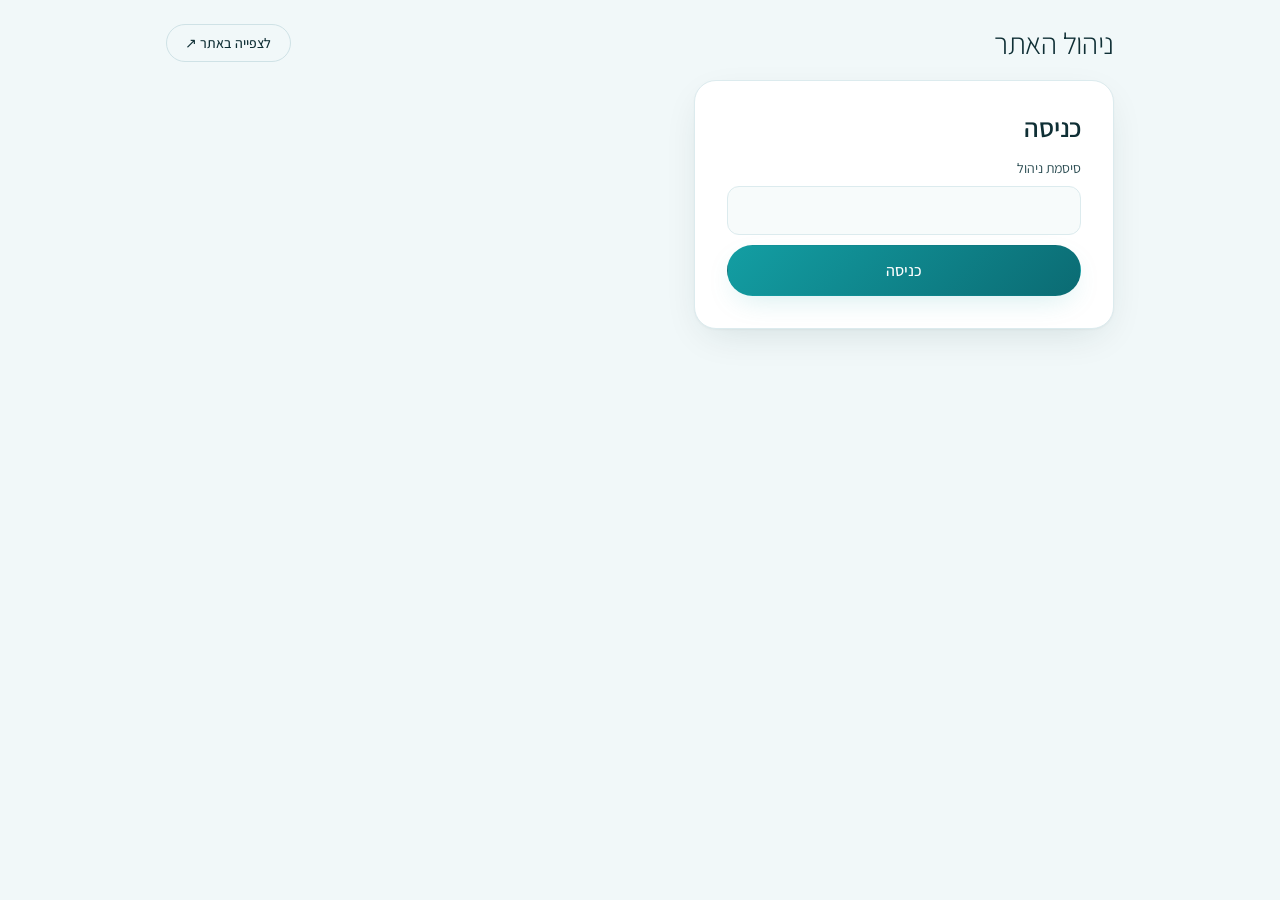
<file: admin.html>
<!doctype html>
<html lang="he" dir="rtl">
<head>
<meta charset="utf-8">
<meta name="viewport" content="width=device-width,initial-scale=1">
<meta name="robots" content="noindex,nofollow">
<title>ניהול האתר</title>
<link rel="stylesheet" href="https://fonts.googleapis.com/css2?family=Assistant:wght@200;300;400;500;600;700&display=swap">
<link rel="stylesheet" href="assets/style.css">
<style>
  body{background:var(--mist)}
  .adm{max-width:980px;margin:0 auto;padding:24px 16px 80px}
  .tabs{display:flex;gap:8px;flex-wrap:wrap;margin:18px 0}
  .tabs button{border:1px solid var(--line);background:#fff;border-radius:999px;padding:9px 18px;font:600 15px var(--ff);cursor:pointer}
  .tabs button[aria-selected="true"]{background:var(--accent);color:#fff;border-color:var(--accent)}
  .slots{display:grid;grid-template-columns:repeat(auto-fill,minmax(210px,1fr));gap:14px}
  .slot{background:#fff;border:1px solid var(--line);border-radius:14px;overflow:hidden;display:flex;flex-direction:column}
  .slot .pv{aspect-ratio:4/3;width:100%;object-fit:cover;background:#f3eee6}
  .slot .pv.contain{object-fit:contain;padding:10px}
  .slot .b{padding:10px 12px;display:flex;flex-direction:column;gap:8px}
  .slot .row{display:flex;gap:8px;flex-wrap:wrap}
  .slot label.btn{position:relative;overflow:hidden}
  .slot input[type=file]{position:absolute;inset:0;opacity:0;cursor:pointer}
  .fabtable{width:100%;border-collapse:collapse;font-size:14px}
  .fabtable td,.fabtable th{border-bottom:1px solid var(--line);padding:8px;text-align:right;vertical-align:middle}
  .fabtable img{width:44px;height:44px;object-fit:cover;border-radius:8px}
  .busy{opacity:.55;pointer-events:none}
  h1{font-size:30px;margin:0}
</style>
</head>
<body>
<div class="adm">
  <div style="display:flex;justify-content:space-between;align-items:center;gap:12px;flex-wrap:wrap">
    <h1>ניהול האתר</h1>
    <a class="btn ghost small" href="index.html" target="_blank">לצפייה באתר ↗</a>
  </div>

  <div class="panel" id="notConfigured" hidden style="margin-top:18px">
    <h3>האתר עוד לא מחובר לגוגל</h3>
    <p>כדי לשמור פרטים ותמונות צריך קודם להקים את הגיליון והסקריפט בגוגל, ולהדביק את הכתובת בקובץ <code>assets/config.js</code>. ההוראות בקובץ <code>README-הקמה.md</code>.</p>
  </div>

  <div class="panel" id="login" hidden style="margin-top:18px;max-width:420px">
    <h3>כניסה</h3>
    <form id="loginForm" style="display:flex;flex-direction:column;gap:10px">
      <label class="f">סיסמת ניהול<input type="password" name="key" autocomplete="current-password" required></label>
      <button class="btn primary" type="submit">כניסה</button>
      <div class="msg err" id="loginErr" hidden></div>
    </form>
  </div>

  <div id="app" hidden>
    <div class="tabs" role="tablist">
      <button role="tab" data-tab="details" aria-selected="true">פרטי העסק</button>
      <button role="tab" data-tab="images" aria-selected="false">תמונות</button>
      <button role="tab" data-tab="catalog" aria-selected="false">קטלוג ובדים</button>
      <button class="link" id="logout" style="margin-inline-start:auto">יציאה</button>
    </div>

    <!-- details -->
    <section class="panel" data-pane="details" style="padding:22px">
      <form id="siteForm" class="form-grid">
        <label class="f">שם העסק<input name="businessName"></label>
        <label class="f">משפט פתיחה (כותרת ראשית)<input name="tagline"></label>
        <label class="f">טלפון<input name="phone" placeholder="050-1234567"></label>
        <label class="f">ווטסאפ<input name="whatsapp" placeholder="972501234567"><span class="hint">בפורמט בינלאומי, בלי + ובלי מקפים. 050-1234567 ← 972501234567</span></label>
        <label class="f full">הודעת פתיחה בווטסאפ<input name="whatsappText"></label>
        <label class="f">מייל<input name="email" type="email"></label>
        <label class="f">אזור שירות<input name="serviceArea" placeholder="לדוגמה: השרון והמרכז"></label>
        <label class="f">שעות פעילות<input name="hours" placeholder="א׳–ה׳ 9:00–18:00"></label>
        <label class="f">אינסטגרם (קישור)<input name="instagram"></label>
        <label class="f">פייסבוק (קישור)<input name="facebook"></label>
        <label class="f">כותרת "עלינו"<input name="aboutTitle"></label>
        <label class="f full">טקסט "עלינו"<textarea name="aboutText" rows="4"></textarea></label>
        <label class="f full">הערה על המחיר<input name="priceNote"></label>
        <label class="check full"><input type="checkbox" name="showPrices"> להציג ללקוחות הערכת מחיר</label>
        <div class="full"><h3 style="margin:10px 0 6px">תיאור לכל סוג וילון בקטלוג</h3><div id="typeDescs" class="form-grid"></div></div>
        <div class="full"><h3 style="margin:10px 0 6px">סוגים שמוצגים באתר</h3><div id="typeShow" style="display:flex;flex-wrap:wrap;gap:14px"></div></div>
        <div class="full"><button class="btn primary" type="submit">שמירת פרטים</button> <span class="msg" id="siteMsg" hidden></span></div>
      </form>
    </section>

    <!-- images -->
    <section data-pane="images" hidden>
      <p class="muted">אפשר להעלות מהטלפון או מהמחשב. תמונות גדולות מוקטנות אוטומטית. החלפה מוחקת את התמונה הקודמת.</p>
      <h3>תמונות ראשיות</h3>
      <div class="slots" id="mainSlots"></div>
      <h3 style="margin-top:26px">תמונה לכל סוג וילון</h3>
      <div class="slots" id="typeSlots"></div>
      <h3 style="margin-top:26px">גלריית עבודות</h3>
      <div class="slots" id="gallerySlots"></div>
      <label class="btn primary" style="margin-top:14px;position:relative;overflow:hidden">+ הוספת תמונות לגלריה
        <input type="file" id="galleryAdd" accept="image/*" multiple style="position:absolute;inset:0;opacity:0;cursor:pointer"></label>
      <div class="msg" id="imgMsg" hidden></div>
    </section>

    <!-- catalog -->
    <section data-pane="catalog" hidden>
      <div class="panel">
        <h3>עדכון קטלוג ומחירים מרצפת הייצור</h3>
        <p class="muted">ברצפת הייצור: הגדרות ← "הורידי גיבוי". מעלים כאן את הקובץ. לאתר עוברים רק סוגים, בדים ומחירים ללקוח. עלויות ספקים, שמות ספקים ונתוני לקוחות לא עולים.</p>
        <input type="file" id="backupFile" accept=".json,application/json">
        <div id="catPreview" style="margin-top:12px"></div>
        <div class="msg" id="catMsg" hidden></div>
      </div>
      <div class="panel" style="margin-top:18px">
        <h3>תמונת דוגמה לבדים (לא חובה)</h3>
        <p class="muted">תמונה של הבד תופיע ללקוח כשהוא בוחר אותו.</p>
        <input id="fabFilter" placeholder="חיפוש בד..." style="margin-bottom:10px">
        <table class="fabtable"><thead><tr><th>תמונה</th><th>בד</th><th>קבוצה</th><th></th></tr></thead><tbody id="fabRows"></tbody></table>
      </div>
    </section>
  </div>
</div>

<script src="assets/config.js"></script>
<script src="assets/catalog.js"></script>
<script src="assets/core.js"></script>
<script src="assets/catalog-build.js"></script>
<script src="assets/admin.js"></script>
</body>
</html>
</file>
<file: assets/style.css>
/* ===== Palette: pearl white, sky and turquoise, deep sea ink ===== */
:root{
  --bg:#fbfdfd; --surface:#ffffff; --mist:#f1f8f9; --sky:#dff1f5; --sky-2:#c6e7ee;
  --ink:#0f2f35; --ink-2:#2c4d53; --muted:#62797d; --line:#dcebee; --line-2:#cfe2e6;
  --accent:#139ea3; --accent-deep:#0b6b73; --accent-ink:#ffffff; --accent-soft:#e3f5f5; --glow:rgba(19,158,163,.22);
  --pearl:#f7fbfb; --danger:#a4473a; --ok:#1d7a6a;
  --radius:22px; --radius-s:14px;
  --shadow:0 1px 2px rgba(15,47,53,.04),0 12px 40px -12px rgba(15,47,53,.14);
  --shadow-lg:0 30px 80px -30px rgba(11,107,115,.35);
  --wrap:1200px;
  --ff:"Assistant",system-ui,-apple-system,"Segoe UI",Arial,sans-serif; --ff-head:var(--ff);
  --ease:cubic-bezier(.22,.61,.36,1); --ease-out:cubic-bezier(.16,1,.3,1);
}
*{box-sizing:border-box}
html{scroll-padding-top:90px}
body{margin:0;background:var(--bg);color:var(--ink);font:400 18px/1.75 var(--ff);-webkit-font-smoothing:antialiased;text-rendering:optimizeLegibility;overflow-x:clip}
img{max-width:100%;display:block}
a{color:inherit}
::selection{background:var(--sky-2);color:var(--ink)}
h1,h2,h3{font-family:var(--ff-head);font-weight:300;line-height:1.15;margin:0 0 .5em;letter-spacing:-.01em;color:var(--ink)}
h2{font-size:clamp(32px,4.6vw,56px)}
h3{font-weight:600}
b,strong{font-weight:600}
.wrap{max-width:var(--wrap);margin:0 auto;padding:0 24px}
.muted{color:var(--muted)}
.eyebrow{display:inline-flex;align-items:center;gap:10px;color:var(--accent-deep);font:500 15px var(--ff);margin-bottom:14px}
.eyebrow::before{content:"";width:28px;height:1px;background:currentColor;opacity:.6}
section{padding:clamp(80px,11vw,150px) 0;position:relative}
.sec-head{max-width:680px;margin-bottom:clamp(36px,5vw,64px)}
.sec-head p{font-size:18px}

/* ===== buttons ===== */
.btn{position:relative;display:inline-flex;align-items:center;justify-content:center;gap:10px;border:1px solid transparent;border-radius:999px;padding:14px 28px;font:500 16px var(--ff);letter-spacing:.01em;cursor:pointer;text-decoration:none;overflow:hidden;isolation:isolate;transition:transform .4s var(--ease-out),box-shadow .4s var(--ease-out),background .3s,color .3s,border-color .3s}
.btn::after{content:"";position:absolute;inset:0;z-index:-1;background:linear-gradient(120deg,transparent 30%,rgba(255,255,255,.35) 50%,transparent 70%);transform:translateX(-120%);transition:transform .8s var(--ease-out)}
.btn:hover::after{transform:translateX(120%)}
.btn:hover{transform:translateY(-2px)}
.btn:active{transform:translateY(0) scale(.98)}
.btn.primary{background:linear-gradient(135deg,var(--accent),var(--accent-deep));color:var(--accent-ink);box-shadow:0 10px 30px -10px var(--glow)}
.btn.primary:hover{box-shadow:0 18px 40px -12px rgba(19,158,163,.55)}
.btn.ghost{background:transparent;border-color:var(--line-2);color:var(--ink)}
.btn.ghost:hover{border-color:var(--accent);color:var(--accent-deep)}
.btn.light{background:#fff;color:var(--ink);box-shadow:0 10px 30px -12px rgba(0,0,0,.3)}
.btn.glass{background:rgba(255,255,255,.12);color:#fff;border-color:rgba(255,255,255,.45);backdrop-filter:blur(10px)}
.btn.glass:hover{background:rgba(255,255,255,.22)}
.btn.wa{background:#1fa855;color:#fff}
.btn.small{padding:9px 18px;font-size:14px}
.btn:disabled{opacity:.45;cursor:not-allowed;transform:none}
.link{background:none;border:0;color:var(--accent-deep);font:inherit;cursor:pointer;text-decoration:underline;text-underline-offset:3px;padding:0}

/* ===== header: transparent over hero, glass after scroll ===== */
.top{position:fixed;inset-inline:0;top:0;z-index:40;transition:background .5s var(--ease),box-shadow .5s var(--ease),color .5s}
.top .wrap{display:flex;align-items:center;gap:28px;height:84px;transition:height .5s var(--ease)}
.top:not(.scrolled){color:#fff}
.top:not(.scrolled) .brand,.top:not(.scrolled) .nav a{color:#fff}
.top.scrolled{background:rgba(251,253,253,.78);backdrop-filter:saturate(1.6) blur(16px);-webkit-backdrop-filter:saturate(1.6) blur(16px);box-shadow:0 1px 0 var(--line)}
.top.scrolled .wrap{height:68px}
.top.solid{background:var(--bg);color:var(--ink);box-shadow:0 1px 0 var(--line)}
.top.solid .brand,.top.solid .nav a{color:var(--ink)}
.brand{display:flex;align-items:center;gap:12px;text-decoration:none;font:600 24px var(--ff-head);letter-spacing:.01em}
.brand img{height:46px;width:auto;object-fit:contain}
.nav{display:flex;gap:36px;margin-inline-start:auto}
.nav a{position:relative;text-decoration:none;font-weight:500;font-size:18px;opacity:.95}
.nav a::after{content:"";position:absolute;inset-inline:0;bottom:-6px;height:1px;background:currentColor;transform:scaleX(0);transform-origin:left;transition:transform .5s var(--ease-out)}
.nav a:hover::after{transform:scaleX(1)}
.top .btn{padding:14px 32px;font-size:18px;font-weight:600}
.top:not(.scrolled):not(.solid) .btn.primary{background:#fff;color:var(--ink);box-shadow:none}
.scroll-progress{position:absolute;bottom:0;inset-inline-start:0;height:2px;width:100%;background:linear-gradient(90deg,var(--accent),#7fd6dc);transform-origin:right;transform:scaleX(var(--p,0));opacity:0;transition:opacity .4s}
.top.scrolled .scroll-progress{opacity:1}
@media (max-width:860px){.nav{display:none}.top .btn{margin-inline-start:auto}.top .wrap{height:70px}}

/* ===== hero ===== */
.hero{position:relative;height:100svh;min-height:620px;display:flex;align-items:flex-end;padding:0;color:#fff;overflow:hidden;background:#0d3f45}
.hero-media{position:absolute;inset:-8% 0;will-change:transform}
.hero-media img{width:100%;height:100%;object-fit:cover;transform:scale(1.08);animation:heroZoom 14s var(--ease) forwards}
.hero-fallback{position:absolute;inset:0;background:
  radial-gradient(60% 70% at 78% 18%,rgba(127,214,220,.55),transparent 60%),
  radial-gradient(50% 60% at 15% 85%,rgba(19,158,163,.55),transparent 60%),
  linear-gradient(160deg,#0f5960,#0b3b42 55%,#082a30)}
.hero-fallback::before,.hero-fallback::after{content:"";position:absolute;inset:-20%;background:repeating-linear-gradient(90deg,rgba(255,255,255,.06) 0 2px,transparent 2px 70px);filter:blur(1px);animation:drape 18s ease-in-out infinite alternate}
.hero-fallback::after{background:repeating-linear-gradient(90deg,rgba(255,255,255,.04) 0 40px,transparent 40px 110px);animation-duration:24s;animation-direction:alternate-reverse}
@keyframes drape{from{transform:translateX(-3%) skewX(-2deg)}to{transform:translateX(3%) skewX(2deg)}}
@keyframes heroZoom{to{transform:scale(1)}}
.hero::after{content:"";position:absolute;inset:0;pointer-events:none;background:
  linear-gradient(to bottom,rgba(6,32,37,.45) 0%,rgba(6,32,37,0) 20%),
  linear-gradient(to left,rgba(6,32,37,.5) 0%,rgba(6,32,37,.2) 45%,rgba(6,32,37,0) 70%),
  linear-gradient(to top,rgba(6,32,37,.72) 0%,rgba(6,32,37,.22) 45%,rgba(6,32,37,0) 100%)}
.hero h1,.hero p{text-shadow:0 2px 24px rgba(6,32,37,.35)}
.hero .wrap{position:relative;z-index:2;padding-bottom:clamp(70px,11vh,120px);width:100%}
.hero-content{max-width:820px;will-change:transform,opacity}
.hero .eyebrow{color:#bfeef0}
.hero h1{font-size:clamp(44px,7.4vw,96px);font-weight:300;color:#fff;margin-bottom:22px;line-height:1.04}
.hero p{font-size:clamp(17px,1.9vw,21px);max-width:560px;opacity:.88;margin:0 0 36px}
.hero .actions{display:flex;flex-wrap:wrap;gap:14px}
.scroll-cue{position:absolute;bottom:28px;inset-inline-end:24px;z-index:2;display:flex;flex-direction:column;align-items:center;gap:10px;font-size:13px;color:rgba(255,255,255,.75);text-decoration:none}
.scroll-cue span{width:1px;height:54px;background:linear-gradient(rgba(255,255,255,.8),transparent);position:relative;overflow:hidden}
.scroll-cue span::after{content:"";position:absolute;top:-30%;inset-inline:0;height:30%;background:#fff;animation:cue 2.2s var(--ease) infinite}
@keyframes cue{to{top:110%}}
/* load-in */
.hero [data-in]{opacity:0;transform:translateY(28px);animation:inUp 1.2s var(--ease-out) forwards;animation-delay:calc(var(--d,0) * 1ms + 150ms)}
@keyframes inUp{to{opacity:1;transform:none}}
@media (max-width:640px){.scroll-cue{display:none}}

/* ===== marquee band ===== */
.band{padding:26px 0;background:var(--surface);border-bottom:1px solid var(--line);overflow:hidden}
.marquee{display:flex;gap:56px;width:max-content;animation:marquee 38s linear infinite;font:400 clamp(18px,2vw,24px) var(--ff-head);color:var(--ink-2)}
.marquee span{display:inline-flex;align-items:center;gap:56px;white-space:nowrap}
.marquee span::after{content:"✦";color:var(--accent);font-size:.7em}
@keyframes marquee{to{transform:translateX(50%)}}
.band:hover .marquee{animation-play-state:paused}

/* ===== placeholders ===== */
.ph{background:linear-gradient(135deg,var(--sky),var(--mist) 60%,#fff);display:flex;align-items:center;justify-content:center;color:#7aa5ab;font-size:14px;letter-spacing:.04em;position:relative;overflow:hidden}
.ph::before{content:"";position:absolute;inset:0;background:repeating-linear-gradient(90deg,rgba(19,158,163,.06) 0 1px,transparent 1px 34px)}

/* ===== catalog ===== */
.catalog{background:linear-gradient(var(--bg),var(--mist))}
.cards{display:grid;grid-template-columns:repeat(auto-fill,minmax(300px,1fr));gap:28px}
.card{position:relative;background:var(--surface);border-radius:var(--radius);overflow:hidden;display:flex;flex-direction:column;box-shadow:var(--shadow);transition:transform .7s var(--ease-out),box-shadow .7s var(--ease-out)}
.card:hover{transform:translateY(-8px);box-shadow:var(--shadow-lg)}
.card .media{overflow:hidden;aspect-ratio:4/5;position:relative}
.card .img{width:100%;height:100%;object-fit:cover;transition:transform 1.4s var(--ease-out)}
.card:hover .img{transform:scale(1.07)}
.card .media .ph{font-size:0;background:
  radial-gradient(70% 50% at 70% 10%,rgba(255,255,255,.55),transparent 60%),
  linear-gradient(165deg,#a9e3e6,#3bb5b9 45%,#0d6f77)}
.card .media .ph::before{background:repeating-linear-gradient(90deg,rgba(255,255,255,.16) 0 2px,rgba(255,255,255,0) 2px 26px,rgba(6,60,66,.10) 26px 30px,rgba(255,255,255,0) 30px 46px);transition:transform 1.6s var(--ease-out)}
.card:hover .media .ph::before{transform:scaleX(1.06)}
.card:nth-child(3n+2) .media .ph{background:radial-gradient(70% 50% at 30% 10%,rgba(255,255,255,.6),transparent 60%),linear-gradient(165deg,#d4f0f4,#7cc9d6 50%,#2a8a99)}
.card:nth-child(3n) .media .ph{background:radial-gradient(70% 50% at 50% 0%,rgba(255,255,255,.5),transparent 60%),linear-gradient(165deg,#bfe8ea,#1fa3a8 50%,#0b4f57)}
.card .media::after{content:"";position:absolute;inset:0;background:linear-gradient(to top,rgba(6,32,37,.55),transparent 55%)}
.card .over{position:absolute;inset-inline:0;bottom:0;padding:22px 24px;color:#fff;z-index:1}
.card .over h3{color:#fff;font-size:30px;margin:0}
.card .num{position:absolute;top:18px;inset-inline-start:20px;z-index:1;font:500 13px var(--ff);letter-spacing:.2em;color:#fff;opacity:.85}
.card .body{padding:20px 24px 24px;display:flex;flex-direction:column;gap:14px;flex:1}
.card p{margin:0;color:var(--muted);font-size:16px}
.card .btn{margin-top:auto;align-self:flex-start}

/* ===== steps with scroll-linked line ===== */
.how{background:var(--surface)}
.steps{position:relative;display:grid;grid-template-columns:repeat(4,1fr);gap:28px;padding-top:44px}
.steps::before,.steps .line{content:"";position:absolute;top:13px;inset-inline:0;height:1px;background:var(--line-2)}
.steps .line{background:linear-gradient(270deg,var(--accent),#7fd6dc);transform-origin:right;transform:scaleX(var(--p,0))}
.step{position:relative;counter-increment:s}
.step::before{content:"";position:absolute;top:-38px;inset-inline-start:0;width:14px;height:14px;border-radius:50%;background:#fff;border:1px solid var(--accent);box-shadow:0 0 0 6px var(--accent-soft)}
.step .n{font:200 58px/1 var(--ff-head);color:var(--sky-2);display:block;margin-bottom:10px}
.step h3{font-size:24px;margin-bottom:6px}
.step p{margin:0;color:var(--muted);font-size:16px}
@media (max-width:860px){.steps{grid-template-columns:1fr 1fr;gap:40px 24px}.steps::before,.steps .line{display:none}.step::before{display:none}}
@media (max-width:520px){.steps{grid-template-columns:1fr}}

/* ===== gallery: columns drift at different speeds ===== */
.gallery-sec{background:var(--mist);overflow:hidden}
.gallery{display:grid;grid-template-columns:repeat(3,1fr);gap:18px;align-items:start}
.gallery .col{display:flex;flex-direction:column;gap:18px;will-change:transform}
.gallery img{width:100%;border-radius:var(--radius-s);cursor:zoom-in;transition:transform .9s var(--ease-out),filter .6s}
.gallery img:hover{transform:scale(1.02);filter:saturate(1.1)}
@media (max-width:700px){.gallery{grid-template-columns:1fr 1fr}.gallery .col:nth-child(3){display:none}}
.lightbox{position:fixed;inset:0;background:rgba(6,32,37,.9);backdrop-filter:blur(6px);z-index:90;display:flex;align-items:center;justify-content:center;padding:24px;animation:fade .4s var(--ease)}
.lightbox img{max-height:90vh;border-radius:12px;animation:pop .6s var(--ease-out)}
@keyframes fade{from{opacity:0}}
@keyframes pop{from{transform:scale(.94);opacity:0}}

/* ===== about ===== */
.about{display:grid;grid-template-columns:1fr 1.05fr;gap:clamp(40px,7vw,100px);align-items:center}
.about .frame{position:relative;border-radius:var(--radius);overflow:hidden;aspect-ratio:4/5;box-shadow:var(--shadow-lg)}
.about .frame .img{width:100%;height:118%;object-fit:cover;will-change:transform}
.about .frame .ph{width:100%;height:100%}
.about .text p{font-size:18px}
.quote-line{margin-top:28px;padding-inline-start:20px;border-inline-start:2px solid var(--accent);font:300 23px/1.5 var(--ff-head);color:var(--ink-2)}
@media (max-width:860px){.about{grid-template-columns:1fr}.about .frame{aspect-ratio:4/3}}

/* ===== CTA strip ===== */
.cta{padding:clamp(70px,9vw,120px) 0;background:linear-gradient(135deg,#0f5960,#0b3b42);color:#fff;text-align:center;overflow:hidden}
.cta::before{content:"";position:absolute;inset:-40%;background:radial-gradient(closest-side,rgba(127,214,220,.35),transparent);transform:translate(calc(var(--mx,0) * 1px),calc(var(--my,0) * 1px));transition:transform 1.2s var(--ease-out)}
.cta h2{color:#fff;position:relative}
.cta p{position:relative;opacity:.85;max-width:560px;margin:0 auto 30px}
.cta .actions{position:relative;display:flex;gap:14px;justify-content:center;flex-wrap:wrap}

/* ===== order ===== */
.order{background:linear-gradient(var(--mist),var(--bg))}
.order-grid{display:grid;grid-template-columns:1.35fr 1fr;gap:30px;align-items:start}
.order-grid > .panel:last-child{position:sticky;top:96px}
@media (max-width:960px){.order-grid{grid-template-columns:1fr}.order-grid > .panel:last-child{position:static}}
.panel{background:var(--surface);border:1px solid var(--line);border-radius:var(--radius);padding:clamp(20px,3vw,32px);box-shadow:var(--shadow)}
.panel h3{font-size:26px}
.form-grid{display:grid;grid-template-columns:repeat(2,1fr);gap:16px}
.form-grid .full{grid-column:1/-1}
@media (max-width:560px){.form-grid{grid-template-columns:1fr}}
label.f{display:flex;flex-direction:column;gap:6px;font-weight:400;font-size:14px;color:var(--ink-2)}
label.f .hint{font-weight:300;color:var(--muted);font-size:13px}
input,select,textarea{font:400 16px var(--ff);color:var(--ink);background:var(--pearl);border:1px solid var(--line);border-radius:12px;padding:13px 14px;width:100%;transition:border-color .3s,box-shadow .3s,background .3s}
input:hover,select:hover,textarea:hover{border-color:var(--line-2)}
input:focus,select:focus,textarea:focus{outline:none;background:#fff;border-color:var(--accent);box-shadow:0 0 0 4px var(--accent-soft)}
textarea{min-height:90px;resize:vertical}
.check{display:flex;gap:10px;align-items:flex-start;font-size:15px;cursor:pointer}
.check input{width:20px;height:20px;margin-top:3px;flex:none;accent-color:var(--accent)}
.types-pick{display:grid;grid-template-columns:repeat(auto-fill,minmax(118px,1fr));gap:12px}
.type-opt{border:1px solid var(--line);border-radius:16px;background:#fff;padding:0;cursor:pointer;overflow:hidden;text-align:center;font:500 14px var(--ff);color:var(--ink);transition:border-color .3s,box-shadow .4s var(--ease-out),transform .4s var(--ease-out)}
.type-opt:hover{transform:translateY(-3px)}
.type-opt img,.type-opt .ph{width:100%;aspect-ratio:1;object-fit:cover}
.type-opt .ph{font-size:0;background:radial-gradient(70% 50% at 70% 10%,rgba(255,255,255,.55),transparent 60%),linear-gradient(165deg,#c9eef0,#5cc0c4 55%,#1a8890)}
.type-opt .ph::before{background:repeating-linear-gradient(90deg,rgba(255,255,255,.18) 0 2px,transparent 2px 16px)}
.type-opt span{display:block;padding:9px 4px}
.type-head{display:flex;justify-content:space-between;align-items:center;font-size:14px;color:var(--ink-2);margin-bottom:8px}
.types-pick.picked{grid-template-columns:minmax(0,180px)}
.types-pick.picked .type-opt[aria-pressed="false"]{display:none}
.types-pick.picked .type-opt{animation:inUp .5s var(--ease-out)}
#builder.no-type .form-grid>:not(.type-row),#builder.no-type .price-line,#builder.no-type #addItem{display:none}
.calc{display:block;font:600 18px var(--ff);color:var(--accent-deep);padding:12px 0 2px}
.type-opt[aria-pressed="true"]{border-color:var(--accent);box-shadow:0 0 0 3px var(--accent-soft),0 12px 24px -12px var(--glow)}
@media (max-width:640px){
  .types-pick{grid-template-columns:repeat(3,1fr);gap:8px}
  .type-opt img,.type-opt .ph{aspect-ratio:4/3}
  .type-opt span{font-size:13px;padding:6px 2px}
  .card .media{aspect-ratio:5/4}
  .cards{gap:20px}
}
.fabric-row{display:flex;gap:12px;align-items:center}
.swatch{width:68px;height:68px;border-radius:12px;object-fit:cover;flex:none;border:1px solid var(--line)}
.price-line{display:flex;justify-content:space-between;align-items:center;gap:10px;padding:16px 20px;border-radius:16px;background:linear-gradient(135deg,var(--accent-soft),var(--sky));margin-top:18px}
.price-line b{font:600 30px var(--ff-head);color:var(--accent-deep);transition:transform .4s var(--ease-out)}
.price-line b.bump{transform:scale(1.08)}
.price-line small{color:var(--muted)}
.items{list-style:none;margin:0 0 14px;padding:0;display:flex;flex-direction:column;gap:10px}
.item{border:1px solid var(--line);border-radius:14px;padding:14px 16px;display:flex;gap:12px;justify-content:space-between;align-items:flex-start;background:var(--pearl);animation:inUp .6s var(--ease-out) both}
.item .t{font-weight:500}
.item .d{color:var(--muted);font-size:14px}
.item .acts{display:flex;gap:12px;flex:none;font-size:14px}
.total{display:flex;justify-content:space-between;align-items:baseline;font-size:18px;font-weight:500;border-top:1px solid var(--line);padding-top:14px;margin-top:6px}
.total span:last-child{font:600 26px var(--ff-head);color:var(--accent-deep)}
.note{font-size:13px;color:var(--muted)}
.empty{color:var(--muted);text-align:center;padding:22px;border:1px dashed var(--line-2);border-radius:14px;background:var(--pearl)}
.msg{padding:14px 16px;border-radius:14px;margin-top:14px}
.msg.ok{background:#e1f4ef;color:#145a4c}
.msg.err{background:#f8e6e2;color:#6e2a1f}

/* ===== footer ===== */
footer{background:#082a30;color:#cfe4e7;padding:64px 0 100px;font-size:15px}
footer .wrap{display:flex;flex-wrap:wrap;gap:36px;justify-content:space-between}
footer a{color:#fff;text-decoration:none;border-bottom:1px solid rgba(255,255,255,.25)}
footer .brand{color:#fff;font-size:28px}
footer .small{font-size:13px;opacity:.6}
footer .staff{display:inline-flex;vertical-align:middle;margin-inline-start:10px;border:0;opacity:.55;transition:opacity .3s}
footer .staff:hover{opacity:1}
footer .staff svg{width:14px;height:14px;fill:currentColor}

/* ===== floating contact ===== */
.fab{position:fixed;inset-inline-end:0;top:50%;transform:translateY(-50%);z-index:60;display:flex;flex-direction:column;align-items:flex-end;opacity:0;pointer-events:none;transition:opacity .6s var(--ease)}
.fab.on{opacity:1;pointer-events:auto}
.fab-tab{writing-mode:vertical-rl;background:linear-gradient(180deg,var(--accent),var(--accent-deep));color:#fff;border:0;border-radius:0 16px 16px 0;padding:20px 12px;font:500 15px var(--ff);cursor:pointer;box-shadow:var(--shadow-lg);letter-spacing:.04em;transition:padding .4s var(--ease-out)}
.fab-tab:hover{padding-inline-start:18px}
.fab-wa{margin-top:10px;width:54px;height:54px;border-radius:0 50% 50% 0;background:#1fa855;display:flex;align-items:center;justify-content:center;box-shadow:var(--shadow);transition:width .4s var(--ease-out)}
.fab-wa:hover{width:62px}
.fab-wa svg{width:28px;height:28px;fill:#fff}
/* always-visible WhatsApp button, bottom right */
.wa-float{position:fixed;inset-inline-start:22px;bottom:22px;z-index:65;width:62px;height:62px;border-radius:50%;background:#25d366;display:flex;align-items:center;justify-content:center;box-shadow:0 14px 34px -10px rgba(18,140,70,.6);transition:transform .35s var(--ease-out),box-shadow .35s}
.wa-float::before{content:"";position:absolute;inset:0;border-radius:50%;background:#25d366;opacity:.45;animation:waPulse 2.8s var(--ease) infinite;z-index:-1}
.wa-float:hover{transform:scale(1.08);box-shadow:0 18px 40px -10px rgba(18,140,70,.7)}
.wa-float svg{width:34px;height:34px;fill:#fff}
@keyframes waPulse{0%{transform:scale(1);opacity:.45}70%{transform:scale(1.55);opacity:0}100%{opacity:0}}
@media (max-width:640px){.wa-float{width:56px;height:56px;inset-inline-start:14px;bottom:16px}.wa-float svg{width:30px;height:30px}}
.fab-panel{position:fixed;inset-inline-end:20px;top:50%;width:min(380px,calc(100vw - 32px));max-height:calc(100vh - 32px);overflow:auto;background:rgba(255,255,255,.92);backdrop-filter:blur(18px);border:1px solid var(--line);border-radius:24px;box-shadow:0 40px 100px -30px rgba(6,32,37,.45);padding:24px;z-index:70;transform:translateY(-50%);animation:panelIn .55s var(--ease-out)}
@keyframes panelIn{from{opacity:0;transform:translateY(-46%) scale(.97)}}
.fab-panel h3{font-size:26px;margin-bottom:4px}
.fab-panel .x{position:absolute;inset-inline-start:14px;top:12px;background:none;border:0;font-size:28px;cursor:pointer;color:var(--muted);line-height:1}
.fab-panel .quick{display:grid;grid-template-columns:1fr 1fr;gap:10px;margin:16px 0 20px}
.fab-panel form{display:flex;flex-direction:column;gap:10px}
@media (max-width:640px){
  .fab{top:auto;bottom:16px;transform:none;flex-direction:row;align-items:center;gap:8px;inset-inline-end:12px}
  .fab-tab{writing-mode:horizontal-tb;border-radius:999px;padding:13px 20px}
  .fab-tab:hover{padding-inline-start:20px}
  .fab-wa{margin:0;border-radius:50%}
  .fab-panel{top:auto;bottom:0;inset-inline-end:0;transform:none;width:100%;border-radius:24px 24px 0 0;max-height:88vh;animation-name:sheetIn}
  @keyframes sheetIn{from{transform:translateY(100%)}}
}

/* about text paragraphs + centered "או" divider */
#about [data-site="aboutText"] .para{display:block;margin-bottom:1em}
#about [data-site="aboutText"] .or{display:flex;align-items:center;gap:16px;margin:-.2em 0 .8em;color:var(--accent-deep);font-weight:600;font-size:18px}
#about [data-site="aboutText"] .or::before,#about [data-site="aboutText"] .or::after{content:"";flex:1;height:1px;background:var(--line-2)}

/* ===== two ways to order ===== */
.paths{display:grid;grid-template-columns:1fr 1fr;gap:clamp(16px,2.5vw,28px);margin-top:10px}
.path{position:relative;display:flex;flex-direction:column;background:var(--surface);border:1px solid var(--line);border-radius:var(--radius);padding:clamp(26px,3.4vw,44px);box-shadow:var(--shadow)}
.path.featured{background:linear-gradient(160deg,#0f4d55,#0b3b42 60%,#082e34);color:#eaf7f8;border-color:transparent;box-shadow:var(--shadow-lg)}
.path.featured h3{color:#fff}
.path-tag{align-self:flex-start;font:500 13px var(--ff);color:var(--accent-deep);background:var(--accent-soft);border-radius:999px;padding:5px 14px;margin-bottom:18px}
.path.featured .path-tag{background:rgba(255,255,255,.12);color:#bfeef0}
.path h3{font-size:clamp(26px,2.6vw,34px);font-weight:300;margin-bottom:18px}
.path-steps{list-style:none;margin:0 0 18px;padding:0;counter-reset:s;display:grid;gap:14px}
.path-steps li{counter-increment:s;position:relative;padding-inline-start:44px;line-height:1.55}
.path-steps li::before{content:counter(s,decimal-leading-zero);position:absolute;inset-inline-start:0;top:1px;font:200 22px/1 var(--ff);color:var(--accent)}
.path.featured .path-steps li::before{color:#7fd6da}
.path-steps b{font-weight:600}
.path-note{margin:0 0 24px;font-size:15px;color:var(--muted)}
.path.featured .path-note{color:#a9cfd2}
.path .btn{margin-top:auto;align-self:flex-start}

/* mode switch at the top of the order section */
.mode-pick{display:grid;grid-template-columns:1fr 1fr;gap:6px;background:var(--mist);border:1px solid var(--line);border-radius:20px;padding:6px;max-width:640px;margin:0 auto 14px}
.mode-pick button{border:0;background:transparent;border-radius:15px;padding:14px 12px;cursor:pointer;font:inherit;color:var(--ink-2);display:flex;flex-direction:column;gap:2px;transition:background .3s,box-shadow .3s,color .3s}
.mode-pick button b{font-weight:600;font-size:17px}
.mode-pick button small{font-size:13px;color:var(--muted)}
.mode-pick button[aria-selected="true"]{background:#fff;color:var(--accent-deep);box-shadow:0 8px 24px -12px rgba(11,107,115,.35)}
.mode-intro{text-align:center;max-width:640px;margin:0 auto 28px;font-size:16px}

.consult-quick{display:flex;flex-wrap:wrap;justify-content:center;gap:10px;margin:-10px auto 30px}
#builder.collapsed>:not(h3):not(#estNote):not(#estOpen){display:none}
.est-note{margin:0 0 14px;font-size:15px}

/* straight roman: ready sizes */
.seg{display:inline-grid;grid-template-columns:1fr 1fr;gap:4px;background:var(--mist);border:1px solid var(--line);border-radius:999px;padding:4px;margin-bottom:14px}
.seg button{border:0;background:transparent;border-radius:999px;padding:9px 20px;font:500 15px var(--ff);color:var(--ink-2);cursor:pointer;transition:background .3s,color .3s}
.seg button[aria-pressed="true"]{background:#fff;color:var(--accent-deep);box-shadow:0 4px 14px -6px rgba(11,107,115,.35)}
.models{display:grid;grid-template-columns:repeat(3,1fr);gap:10px;margin-bottom:12px}
.model{border:1px solid var(--line);border-radius:16px;background:#fff;padding:0;overflow:hidden;cursor:pointer;text-align:start;font:inherit;color:var(--ink);transition:border-color .3s,box-shadow .3s,transform .3s var(--ease-out)}
.model:hover{transform:translateY(-2px)}
.model img{width:100%;aspect-ratio:4/5;object-fit:cover;display:block}
.model span{display:flex;flex-direction:column;padding:8px 10px}
.model b{font-weight:600;font-size:15px}
.model small{font-size:12px;color:var(--muted);line-height:1.35}
.model[aria-pressed="true"]{border-color:var(--accent);box-shadow:0 0 0 3px var(--accent-soft)}
.ready-gallery{display:flex;gap:8px;overflow-x:auto;margin-bottom:12px;padding-bottom:2px}
.ready-gallery button{position:relative;flex:none;width:86px;height:86px;border:1px solid var(--line);border-radius:12px;overflow:hidden;padding:0;cursor:zoom-in;background:#fff}
.ready-gallery img{width:100%;height:100%;object-fit:cover}
.ready-gallery span{position:absolute;inset-inline:0;bottom:0;background:rgba(6,32,37,.55);color:#fff;font-size:11px;padding:2px 4px;text-align:center}

/* measuring help */
.measure-note{align-self:end;font-size:14px;color:var(--muted);padding-bottom:12px}
details.measure{background:var(--mist);border:1px solid var(--line);border-radius:var(--radius-s);padding:0 16px}
details.measure summary{cursor:pointer;padding:13px 0;font-weight:600;color:var(--accent-deep);list-style:none}
details.measure summary::-webkit-details-marker{display:none}
details.measure summary::before{content:"+";display:inline-block;width:20px;font-weight:300}
details.measure[open] summary::before{content:"–"}
details.measure p{margin:0 0 10px;font-size:15px;line-height:1.7}
details.measure .tip{color:var(--muted);font-size:14px}

/* delivery / installation choice */
.delivery{margin:18px 0 6px;display:grid;gap:10px}
.dl-title{font-weight:600;font-size:15px}
.delivery .opt{display:flex;gap:12px;align-items:flex-start;border:1px solid var(--line);border-radius:var(--radius-s);padding:12px 14px;cursor:pointer;transition:border-color .3s,background .3s}
.delivery .opt:has(input:checked){border-color:var(--accent);background:var(--accent-soft)}
.delivery .opt input{width:auto;flex:none;margin-top:5px;padding:0;accent-color:var(--accent)}
.delivery .opt span{display:flex;flex-direction:column}
.delivery .opt small{color:var(--muted);font-size:13px}
.sum{display:grid;gap:6px;margin-top:10px;font-size:15px}
.sum div{display:flex;justify-content:space-between;gap:12px;color:var(--ink-2)}
.sum div span:last-child{text-align:left}
.req{color:var(--accent)}
body[data-mode="consult"] .req{display:none}

@media (max-width:760px){
  .paths{grid-template-columns:1fr}
  .mode-pick button{padding:12px 8px}
  .mode-pick button b{font-size:15px}
  .mode-pick button small{font-size:12px}
}

/* ===== scroll reveal ===== */
.js .reveal{opacity:0;transform:translateY(40px);transition:opacity 1.1s var(--ease-out),transform 1.1s var(--ease-out);transition-delay:calc(var(--i,0) * 90ms)}
.js .reveal.in{opacity:1;transform:none}
.js .reveal-img{clip-path:inset(12% 0 12% 0 round var(--radius));transition:clip-path 1.4s var(--ease-out)}
.js .reveal-img.in{clip-path:inset(0 0 0 0 round var(--radius))}
.js .split-words .w{display:inline-block;opacity:0;transform:translateY(.6em);transition:opacity .9s var(--ease-out),transform .9s var(--ease-out);transition-delay:calc(var(--i,0) * 55ms)}
.js .split-words.in .w{opacity:1;transform:none}

@media (prefers-reduced-motion:reduce){
  *,*::before,*::after{animation-duration:.01ms!important;animation-iteration-count:1!important;transition-duration:.01ms!important;transition-delay:0ms!important}
  .js .reveal,.js .split-words .w{opacity:1;transform:none}
  .js .reveal-img{clip-path:none}
  .marquee{animation:none}
}
[hidden]{display:none!important}
.sr{position:absolute;width:1px;height:1px;overflow:hidden;clip:rect(0 0 0 0)}
</file>
